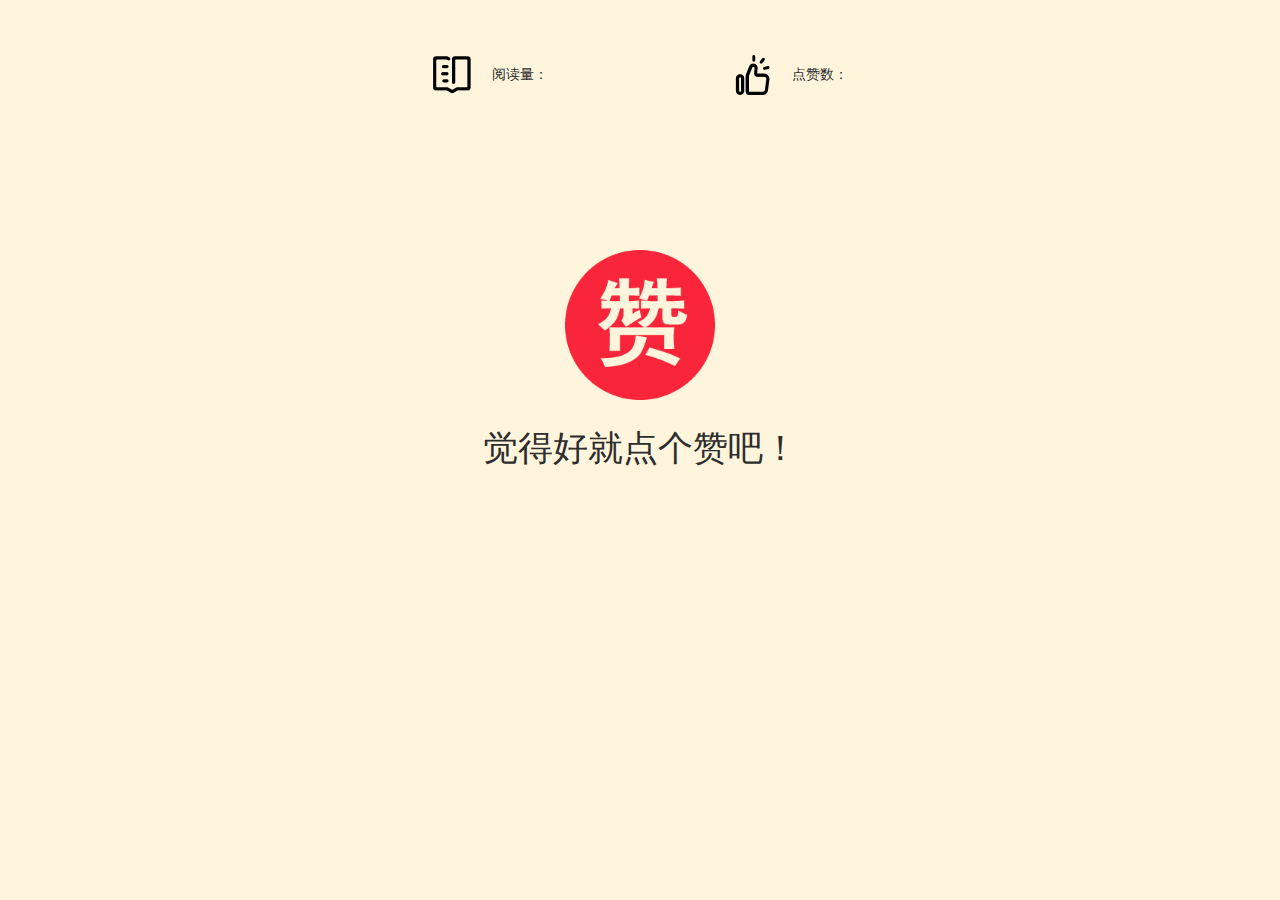
<file: wiki/wiki.html>
<!DOCTYPE html>
<html lang="en">

<head>
  <meta charset="UTF-8" />
  <meta name="viewport" content="width=device-width,minimum-scale=1.0,maximum-scale=1.0,user-scalable=no" />
  <meta http-equiv="X-UA-Compatible" content="ie=edge" />
  <title>萌宠百科</title>
  <link rel="stylesheet" href="./css/base.css" />
  <link rel="stylesheet" href="./css/rem.css" />
  <style>
    body {
      background-color: #fff5dd;
      padding-bottom: 2rem;
    }

    pre {
      white-space: pre-wrap !important;
      word-wrap: break-word !important;
    }

    p {
      width: 90%;
      margin-left: 5%;
      word-wrap: break-word;
      word-break: break-all;
      font-size: 0.6rem !important;
      color: #2d2d2d;
      font-family: Microsoft YaHei !important;
      font-weight: 500 !important;
      margin-top: 0.3rem;
    }

    ol {
      width: 90%;
      margin-left: 5%;
    }

    span {
      font-family: Microsoft YaHei !important;
      color: #000 !important;
      font-size: 0.6rem !important;
      font-weight: 500 !important;
    }

    ul {
      width: 90%;
      margin-left: 5%;
    }

    li {
      margin-top: 0.5rem !important;
      margin-bottom: 0.5rem !important;
      font-size: 0.6rem !important;
      color: #2d2d2d;
      font-family: Microsoft YaHei !important;
      list-style:decimal inside!important;
    }

    li span {
      font-family: Microsoft YaHei !important;
      color: #000 !important;
      font-size: 0.6rem !important;
      font-weight: 500 !important;
    }

    img {
      width: 80%;
      height: auto;
      margin: 1rem auto;
      border-radius: 0.3rem;
    }

    h1,h2,h3,h4,h5{
      font-family: Microsoft YaHei !important;
      color: #000 !important;
      width: 90%;
      margin-left: 5%;
    }

    u{
      font-family: Microsoft YaHei !important;
      color: #000 !important;
      font-size: 0.6rem !important;
    }

    blockquote{
      border-left: 4px solid #ccc;
      margin-bottom: 5px;
      margin-top: 5px;
      padding-left: 16px;
      width: 90%;
      margin-left: 5%;
    }

    .item_data {
      width: 80%;
      margin-left: 10%;
      display: flex;
      flex-direction: row;
      justify-content: space-between;
      align-items: center;
      height: 1rem;
      margin-bottom: 1rem;
    }

    .data_cover {
      width: 6rem;
      display: flex;
      flex-direction: row;
      align-items: center;
      justify-content: center;
    }

    .data_img {
      width: 0.8rem;
      height: 0.8rem;
      margin: 0 0 !important;
      border-radius: 0 !important;
      margin-right: 0.4rem !important;
    }

    .data_num {
      font-size: 0.5rem;
      color: #000;
    }

    .like_img {
      width: 3rem;
      height: 3rem;
      margin: 0 auto !important;
      border-radius: 0 !important;
      margin-top: 2rem !important;
    }

    .like_footer {
      font-size: 0.7rem;
      color: #2d2d2d;
      text-align: center;
      margin-top: 0.5rem;
    }

    .errotishi {

      width: 100%;
      background-color: #f9263b;
      text-align: center;

      position: fixed;
      top: 0;
      left: 0;
      color: #fff !important;
      z-index: 999;
    }

    .msg {
      color: #fff !important;
      height: 2rem !important;
      line-height: 2rem !important;
    }

  </style>
</head>

<body>
  <div class="errotishi hide">
    <p class="msg"></p>
  </div>
  <div id="title"
    style="font-size: 1rem;width:100%;text-align:center;font-weight:700;margin-top:1rem;margin-bottom:1rem;"></div>
  <div class="item_data">
    <div class="data_cover">
      <img src="img/read.png" class="data_img" />
      阅读量：<div class="data_num" id="readNum"></div>
    </div>
    <div class="data_cover">
      <img src="img/like.png" class="data_img" />
      点赞数：<div class="data_num" id="likeNum"></div>
    </div>
  </div>
  </div>
  <pre class="wiki"></pre>
  <img src="img/zan.png" class="like_img" onclick="likeNumAddition()" />
  <div class="like_footer">觉得好就点个赞吧！</div>
</body>
<script src="./js/jquery.min.js"></script>
<script>
  var baseUrl = 'https://www.linchongpets.com/';
  var Request = new Object();
  $(function() {
    Request = GetRequest();
    console.log(Request.catalogId);
    getWikiDetail(Request.catalogId,Request.catalogListId);
    readNumAddition(Request.catalogId,Request.catalogListId)
  });

  // 获取链接参数
  function GetRequest() {
    var url = location.search; //获取url中"?"符后的字串
    var theRequest = new Object();
    if (url.indexOf("?") != -1) {
      var str = url.substr(1);
      strs = str.split("&");
      for (var i = 0; i < strs.length; i++) {
        theRequest[strs[i].split("=")[0]] = unescape(strs[i].split("=")[1]);
      }
    }
    return theRequest;
  }

  function getWikiDetail(catalogId,catalogListId) {
    $.ajax({
      url: baseUrl + "lpCmsTest/wiki/article",
      method: "get",
      dataType: "json",
      data: {
        catalogId: catalogId,
        type: Request.type,
        catalogListId: catalogListId
      },
      success: function(res) {
        var content = res.data.content.replace(RegExp("background-color:#ffffff", "g"), "background-color:#ffb606")
        $(".wiki").html(content);
        $("#title").html(res.data.title);
        $("#readNum").html(res.data.readNum);
        $("#likeNum").html(res.data.likeNum);
      }
    });
  }


  function readNumAddition(catalogId,catalogListId) {
    $.ajax({
      url: baseUrl + "lpCmsTest/wiki/articleReadNum",
      method: "get",
      dataType: "json",
      data: {
        catalogId: catalogId,
        type: Request.type,
        catalogListId:catalogListId
      },
      success: function(res) {
        var readNum = $("#readNum").html();
        readNum++;
        $("#readNum").html(readNum);
      }
    });
  }


  function likeNumAddition() {
    $.ajax({
      url: baseUrl + "lpCmsTest/wiki/articleLikeNum",
      method: "get",
      dataType: "json",
      data: {
        catalogId: Request.catalogId,
        type: Request.type,
        catalogListId:Request.catalogListId
      },
      success: function(res) {
        var likeNum = $("#likeNum").html();
        likeNum++;
        $("#likeNum").html(likeNum);
        $(".msg").html("谢谢您的支持");
        $(".errotishi").show();
        setTimeout(function() {
          $(".errotishi").hide();
        }, 2000)
      }
    });
  }

</script>

</html>
</file>
<file: wiki/css/rem.css>
@media (min-width: 320px) {
  html {
    font-size: 21.33px;
  }
}
@media (min-width: 360px) {
  html {
    font-size: 24px;
  }
}
@media (min-width: 375px) {
  html {
    font-size: 25px;
  }
}
@media (min-width: 384px) {
  html {
    font-size: 25.6px;
  }
}
@media (min-width: 400px) {
  html {
    font-size: 26.67px;
  }
}
@media (min-width: 414px) {
  html {
    font-size: 27.6px;
  }
}
@media (min-width: 424px) {
  html {
    font-size: 28.27px;
  }
}
@media (min-width: 480px) {
  html {
    font-size: 32px;
  }
}
@media (min-width: 540px) {
  html {
    font-size: 36px;
  }
}
@media (min-width: 570px) {
  html {
    font-size: 38px;
  }
}
@media (min-width: 600px) {
  html {
    font-size: 40px;
  }
}
@media (min-width: 630px) {
  html {
    font-size: 42px;
  }
}
@media (min-width: 660px) {
  html {
    font-size: 44px;
  }
}
@media (min-width: 690px) {
  html {
    font-size: 46px;
  }
}
@media (min-width: 720px) {
  html {
    font-size: 48px;
  }
}
@media (min-width: 750px) {
  html {
    font-size: 50px;
  }
}
</file>
<file: wiki/css/base.css>
@charset "UTF-8";
/*! normalize.css v3.0.3 | MIT License | github.com/necolas/normalize.css */

p {
  margin: 0;
  padding: 0;
}

h1,
h2,
h3,
h4,
h5,
h6 {
  line-height: 1;
  margin-top: 0;
  margin-bottom: 0;
}

html {
  font-family: sans-serif;
  -ms-text-size-adjust: 100%;
  -webkit-text-size-adjust: 100%;
  max-width: 750px;
  min-width: 320px;
  margin: 0 auto;
}

body {
  margin: 0;
  background-color: #f9f9f9;
  color: rgb(46, 46, 46)
}

article,
aside,
details,
figcaption,
figure,
footer,
header,
hgroup,
main,
menu,
nav,
section,
summary {
  display: block;
}

audio,
canvas,
progress,
video {
  display: inline-block;
  vertical-align: baseline;
}

audio:not([controls]) {
  display: none;
  height: 0;
}

[hidden],
template {
  display: none;
}

a {
  background-color: transparent;
}

a:active,
a:hover {
  outline: 0;
}

abbr[title] {
  border-bottom: 1px dotted;
}

b,
strong {
  font-weight: bold;
}

dfn {
  font-style: italic;
}

h1 {
  font-size: 2em;
  margin: 0.67em 0;
}

/* mark {
  background: #ff0;
  color: #000;
} */

small {
  font-size: 80%;
}

sub,
sup {
  font-size: 75%;
  line-height: 0;
  position: relative;
  vertical-align: baseline;
}

sup {
  top: -0.5em;
}

sub {
  bottom: -0.25em;
}

img {
  border: 0;
}

svg:not(:root) {
  overflow: hidden;
}

figure {
  margin: 1em 40px;
}

hr {
  box-sizing: content-box;
  height: 0;
}

pre {
  overflow: auto;
}

code,
kbd,
pre,
samp {
  font-family: monospace, monospace;
  font-size: 1em;
}

button,
input,
optgroup,
select,
textarea {
  color: inherit;
  font: inherit;
  margin: 0;
}

button {
  overflow: visible;
}

button,
select {
  text-transform: none;
}

button,
html input[type="button"],
input[type="reset"],
input[type="submit"] {
  -webkit-appearance: button;
  cursor: pointer;
}

button[disabled],
html input[disabled] {
  cursor: default;
}

button::-moz-focus-inner,
input::-moz-focus-inner {
  border: 0;
  padding: 0;
}

input {
  line-height: normal;
}

input[type="checkbox"],
input[type="radio"] {
  box-sizing: border-box;
  padding: 0;
}

input[type="number"]::-webkit-inner-spin-button,
input[type="number"]::-webkit-outer-spin-button {
  height: auto;
}

input[type="search"] {
  -webkit-appearance: textfield;
  box-sizing: content-box;
}

input[type="search"]::-webkit-search-cancel-button,
input[type="search"]::-webkit-search-decoration {
  -webkit-appearance: none;
}

fieldset {
  border: 1px solid #c0c0c0;
  margin: 0 2px;
  padding: 0.35em 0.625em 0.75em;
}

legend {
  border: 0;
  padding: 0;
}

textarea {
  overflow: auto;
}

optgroup {
  font-weight: bold;
}

table {
  border-collapse: collapse;
  border-spacing: 0;
}

td,
th {
  padding: 0;
}

*,
::before,
::after {
  margin: 0;
  padding: 0;
  box-sizing: border-box;
}

body {
  font-size: 14px;
  font-family: 'Microsoft YaHei', sans-serif;
  /* background-color: #f5f5f5; */
}

a {
  color: #333;
  text-decoration: none;
}

ul,
ol {
  list-style: none;
}

input[type="text"],
input[type="search"],
textarea {
  border: none;
  outline: none;
  resize: none;
  -webkit-appearance: none;
}

.fl {
  float: left;
}

.fr {
  float: right;
}

.clearfix::before,
.clearfix::after {
  content: "";
  display: block;
  visibility: hidden;
  height: 0;
  line-height: 0;
  clear: both;
}

.mint-radiolist::before,
.mint-radiolist::after {
  content: "";
  display: block;
  visibility: hidden;
  height: 0;
  line-height: 0;
  clear: both;
}

.mint-radiolist .mint-cell {
  float: left;
  width: 50%;
  margin: 0 auto;
}

video {
  margin: 0 auto;
}

img {
  display: block;
  width: 100%;
}

.fs-30 {
  font-size: 0.6rem;
}

.fs-28 {
  font-size: 0.56rem;
}

.fs-26 {
  font-size: 0.52rem;
}

.fs-24 {
  font-size: 0.48rem;
}

.fs-20 {
  font-size: 0.4rem;
}

.mar-t-10 {
  margin-top: 0.2rem;
}

.mar-t-16 {
  margin-top: 0.32rem;
}

.mar-r-20 {
  margin-right: 0.4rem;
}

.dred {
  color: #921523;
}

.bold {
  font-weight: 700;
}

.gray {
  color: #898989;
}

.hide {
  display: none;
}

.show {
  display: block;
}

.mint-swipe-indicators {
  bottom: 20px !important;
}

.mint-navbar .mint-tab-item.is-selected {
  border-bottom: 3px solid #ad0b1e;
  color: #ad0b1e;
  margin-bottom: -3px;
}

.mint-tab-item-label {
  color: inherit;
  font-size: 14px;
  line-height: 1;
}

.mint-header {
  width: 100%;
  position: fixed;
  top: 0;
  left: 0;
  z-index: 999;
}

.hadder2rem {
  height: 2rem;
  width: 100%;
}

.mint-field {
  border-bottom: 1px solid #ccc;
}

.mint-cell-wrapper {
  height: 2.5rem;
  line-height: 2.5rem;
  background-image: none;
}

.mint-field .mint-cell-title {
  width: 40%;
  margin-left: 0.2rem;
}

.mint-cell-text {
  font-size: 14px;
}

.mint-field-core {
  font-size: 14px;
}
</file>
